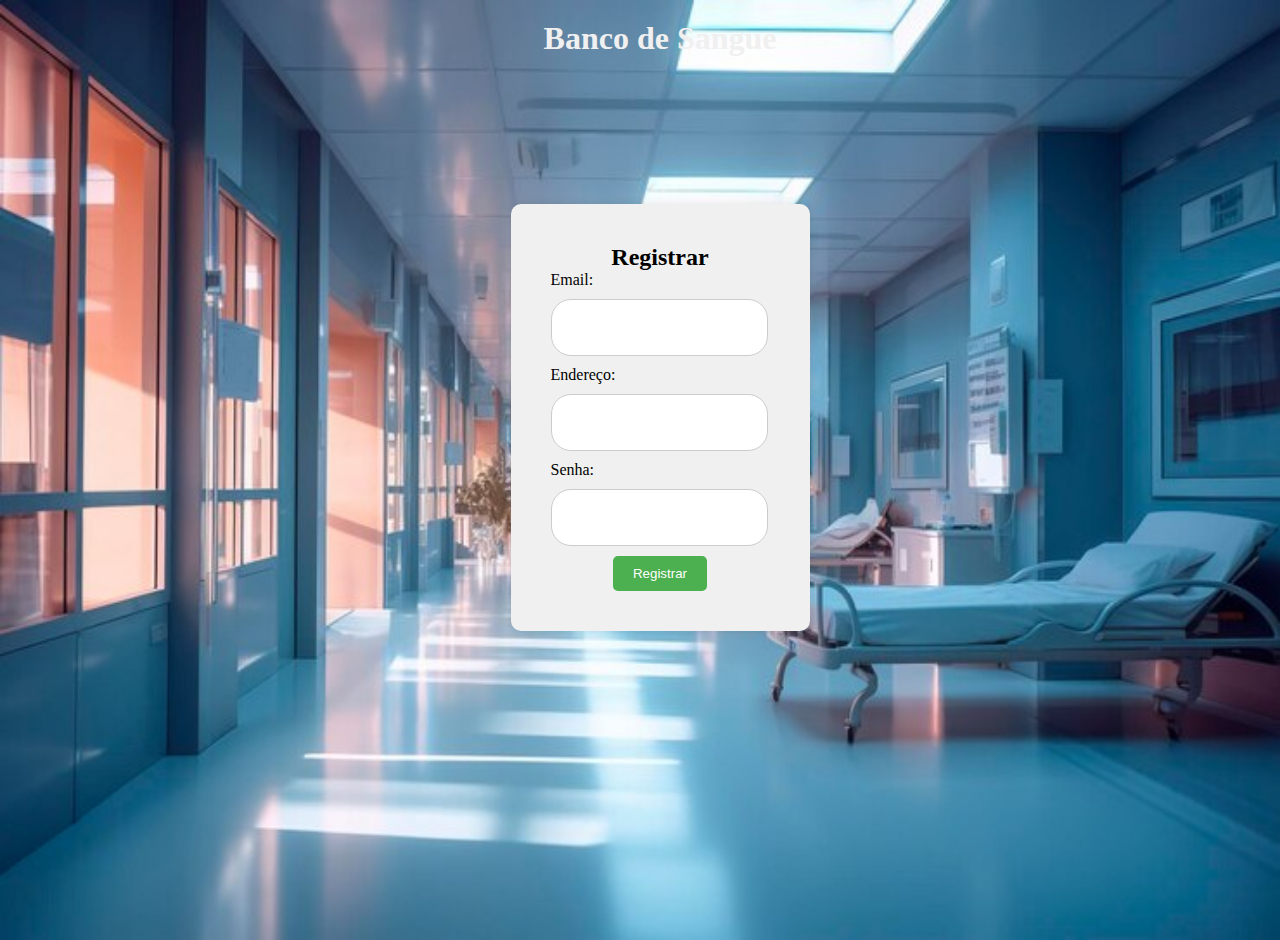
<file: index.html>
<!DOCTYPE html>
<html>
<head>
    <meta charset="UTF-8">
    <title>Banco de Sangue</title>
    <link rel="stylesheet" type="text/css" href="styles.css">
</head>
    <style>
        *{
            margin: 0;
            padding: 0;
            box-sizing: 0;
         }
         body
         {
            width: 100vw;
            height: 100vh;
            background-image: url(./fundo.jpg);
            background-size: 100% 100%;
            background-repeat: no-repeat;
         }  
    </style>
<body>
    <h1>Banco de Sangue</h1>
    <div class="container">
        <form id="login-form">
            <h2>Registrar</h2>
            <label for="email">Email:</label>
            <input type="email" id="email" name="email" required>

            <label for="endereco">Endereço:</label>
            <input type="text" id="endereco" name="endereco" required>

            <label for="senha">Senha:</label>
            <input type="password" id="senha" name="senha" required>

            <button type="submit">Registrar</button>
        </form>
    </div>
</body>
</html>
</file>
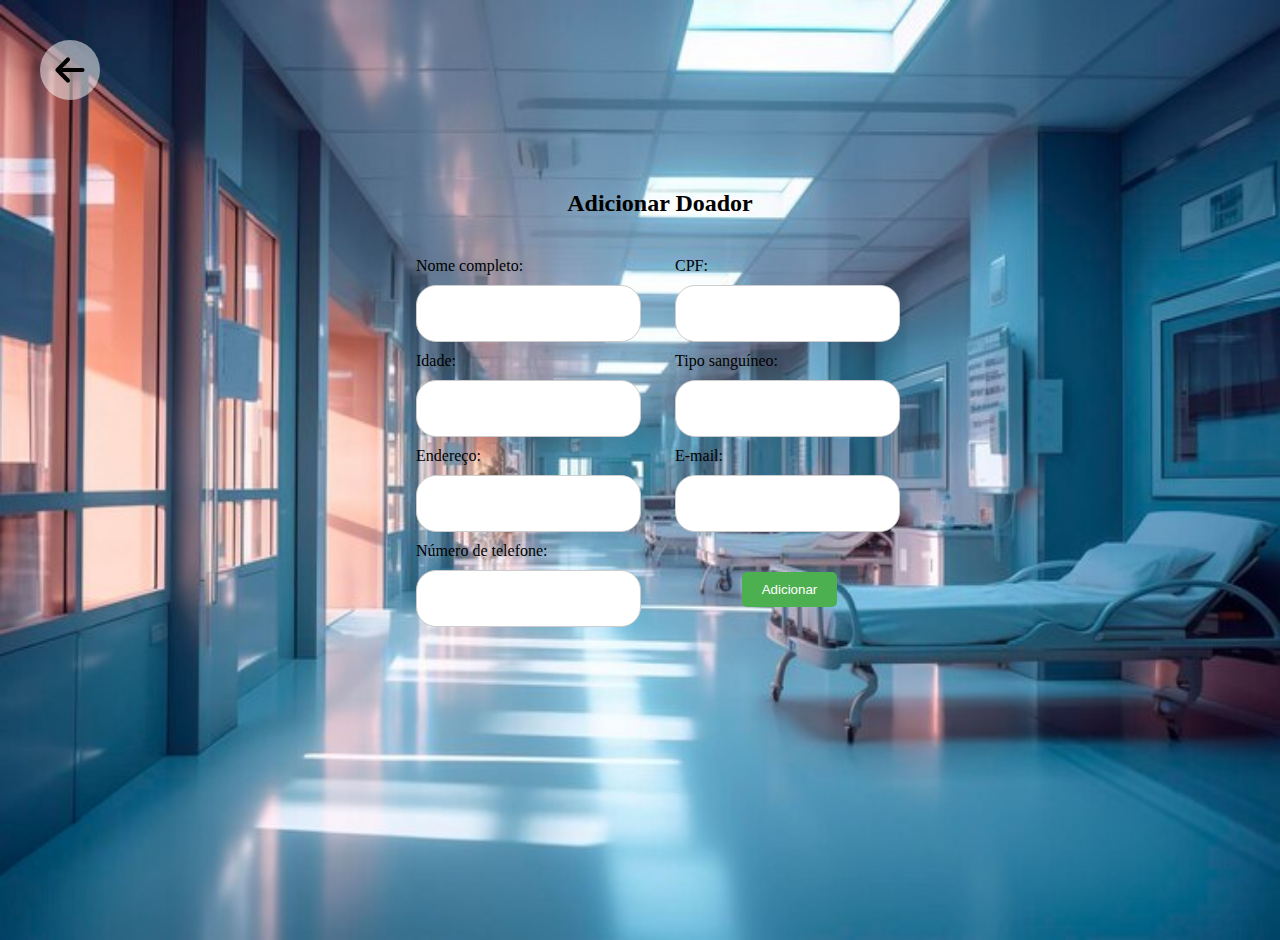
<file: add_doador.html>
<!DOCTYPE html>
<html>

<head>
    <meta charset="UTF-8">
    <title>Adicionar Doador</title>
    <link rel="stylesheet" type="text/css" href="styles.css">
</head>
<style>
    * {
        margin: 0;
        padding: 0;
        box-sizing: 0;
    }

    body {
        width: 100vw;
        height: 100vh;
        background-image: url('Imagens/fundo.jpg');
        background-size: 100% 100%;
        background-repeat: no-repeat;
    }
</style>

<body>
    <div id="seta-voltar">
        <button> <img src="Imagens/left-arrow.svg" alt="left-arrow"></button>
    </div>
    <div class="container-add-fun">

        <form id="doador-form">
            <h2>Adicionar Doador</h2>
            <div id="container-add-fun-inputs">
                <div>
                    <label for="nome">Nome completo:</label>
                    <input type="text" class="input-field" id="nome" name="nome" required>
                </div>
                <div>
                    <label for="cpf">CPF:</label>
                    <input type="text" class="input-field" id="cpf" name="cpf" required>
                </div>

                <div>
                    <label for="idade">Idade:</label>
                    <input type="number" id="idade" name="idade" required>
                </div>
                <div>
                    <label for="tipo-sanguineo">Tipo sanguíneo:</label>
                    <input type="text" id="tipo-sanguineo" name="tipo-sanguineo" required>
                </div>
                <div>
                    <label for="endereco">Endereço:</label>
                    <input type="text" id="endereco" name="endereco" required>
                </div>
                <div>
                <label for="email">E-mail:</label>
                <input type="email" id="email" name="email" required>
            </div>
            <div>
                <label for="telefone">Número de telefone:</label>
                <input type="tel" id="telefone" name="telefone" required>
            </div>
            <button type="submit">Adicionar</button>
            
            </div>

        </form>
    </div>

</body>

</html>
</file>
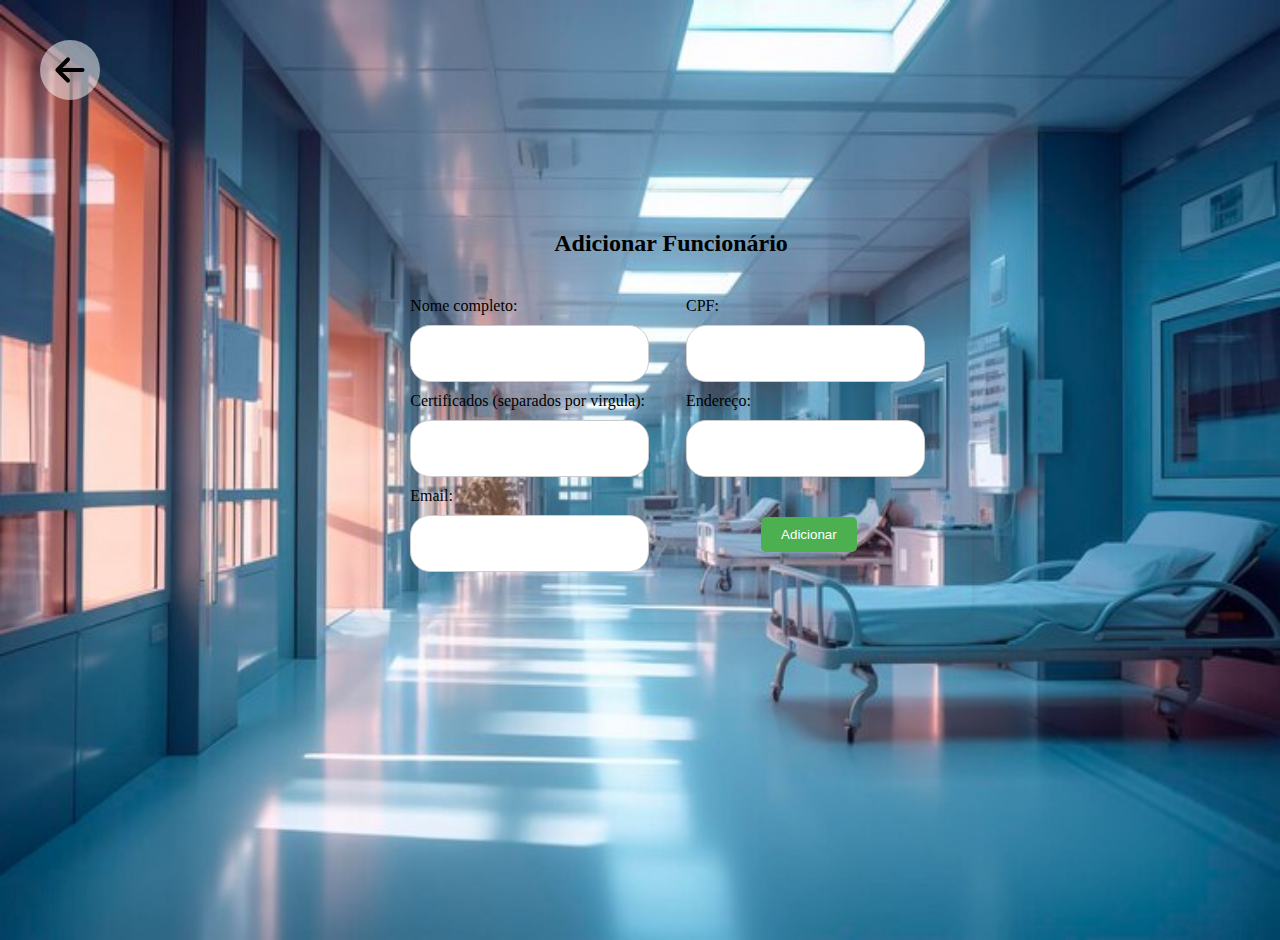
<file: add_funcionario.html>
<!DOCTYPE html>
<html>

<head>
    <meta charset="UTF-8">
    <title>Adicionar Funcionário</title>
    <link rel="stylesheet" type="text/css" href="styles.css">
</head>
<style>
    * {
        margin: 0;
        padding: 0;
        box-sizing: 0;
    }

    body {
        width: 100vw;
        height: 100vh;
        background-image: url('Imagens/fundo.jpg');
        background-size: 100% 100%;
        background-repeat: no-repeat;
    }
</style>

<body>
    <div id="seta-voltar">
        <button> <img src="Imagens/left-arrow.svg" alt="left-arrow"></button>
    </div>
    <div class="container-add-fun">
        <div>
            <form id="funcionario-form">
                <h2>Adicionar Funcionário</h2>

                <div id="container-add-fun-inputs">
                    <div>
                        <label for="nome">Nome completo:</label>
                        <input type="text" id="nome" name="nome" required>
                    </div>
                    <div>
                        <label for="cpf">CPF:</label>
                        <input type="text" id="cpf" name="cpf" required>
                    </div>
                    <div>
                        <label for="sobrenome">Certificados (separados por virgula):</label>
                        <input type="text" id="sobrenome" name="sobrenome" required>
                    </div>
                    <div>
                        <label for="endereco">Endereço:</label>
                        <input type="text" id="endereco" name="endereco" required>
                    </div>
                    <div>
                        <label for="email">Email:</label>
                        <input type="email" id="email" name="email" required>
                    </div>
                    <button type="submit">Adicionar</button>
                </div>

            </form>
        </div>
    </div>


</body>

</html>
</file>
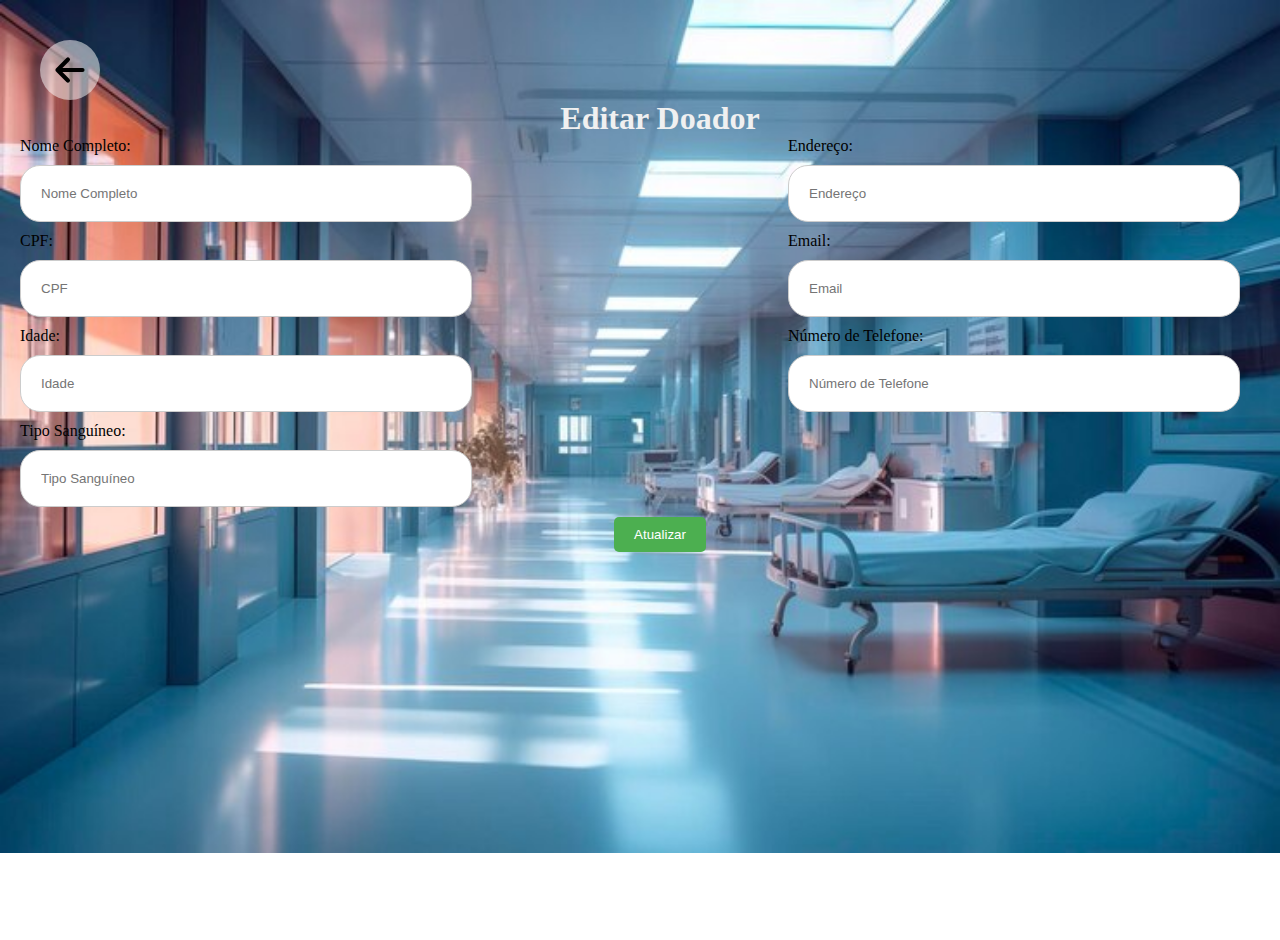
<file: edit_doador.html>
<!DOCTYPE html>
<html>
<head>
    <meta charset="UTF-8">
    <title>Editar Doador</title>
    <link rel="stylesheet" type="text/css" href="styles.css">
</head>
<style>
    *{
            margin: 0;
            padding: 0;
            box-sizing: 0;
         }
         body
         {
            width: 100vw;
            height: 100vh;
            background-image: url(./fundo.jpg);
            background-size: 100%;
            background-repeat: no-repeat;
         } 
</style>
<body>
    <div id="seta-voltar">
        <button> <img src="Imagens/left-arrow.svg" alt="left-arrow"></button>
    </div>
    <h1>Editar Doador</h1>

    <div class="row">
        <div class="coluna">
            <label for="nome">Nome Completo:</label>
            <input type="text" id="nome" name="nome" placeholder="Nome Completo">
            
            <label for="cpf">CPF:</label>
            <input type="text" id="cpf" name="cpf" placeholder="CPF">
            
            <label for="idade">Idade:</label>
            <input type="number" id="idade" name="idade" placeholder="Idade">
            
            <label for="tipo-sanguineo">Tipo Sanguíneo:</label>
            <input type="text" id="tipo-sanguineo" name="tipo-sanguineo" placeholder="Tipo Sanguíneo">
        </div>

        <div class="coluna">
            <label for="endereco">Endereço:</label>
            <input type="text" id="endereco" name="endereco" placeholder="Endereço">
            
            <label for="email">Email:</label>
            <input type="email" id="email" name="email" placeholder="Email">
            
            <label for="telefone">Número de Telefone:</label>
            <input type="tel" id="telefone" name="telefone" placeholder="Número de Telefone">
        </div>
    </div>

    <button type="button" id="salvar">Atualizar</button>
</body>
</html>
</file>
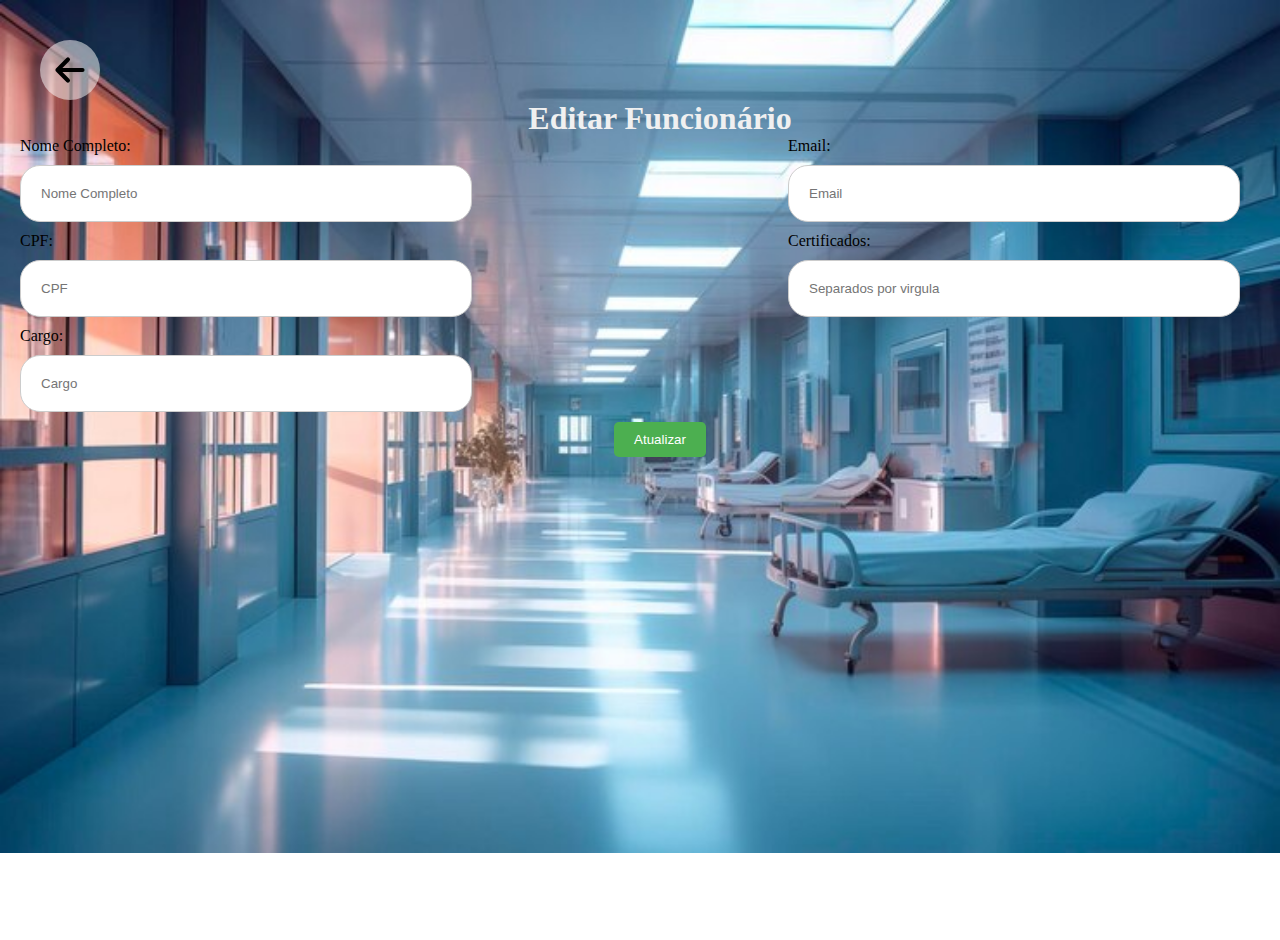
<file: edit_funcionario.html>
<!DOCTYPE html>
<html>
<head>
    <meta charset="UTF-8">
    <title>Editar Funcionario</title>
    <link rel="stylesheet" type="text/css" href="styles.css">
</head>
<style>
    *{
            margin: 0;
            padding: 0;
            box-sizing: 0;
         }
         body
         {
            width: 100vw;
            height: 100vh;
            background-image: url(./fundo.jpg);
            background-size: 100%;
            background-repeat: no-repeat;
         } 
</style>
<body>
    <div id="seta-voltar">
        <button> <img src="Imagens/left-arrow.svg" alt="left-arrow"></button>
    </div>
    <h1>Editar Funcionário</h1>
    <div class="container-edit-fun">
        <div class="row">
            <div class="coluna">
                <label for="nome">Nome Completo:</label>
                <input type="text" id="nome" name="nome" placeholder="Nome Completo">
                
                <label for="cpf">CPF:</label>
                <input type="text" id="cpf" name="cpf" placeholder="CPF">
                
                <label for="cargo">Cargo:</label>
                <input type="text" id="cargo" name="cargo" placeholder="Cargo">
            </div>
            <div class="coluna">
                <label for="email">Email:</label>
                <input type="email" id="email" name="email" placeholder="Email">
                
                <label for="certificado">Certificados:</label>
                <input type="text" id="certificado" name="certificado" placeholder="Separados por virgula">
            </div>
        </div>
    </div>
    <button type="button" id="salvar">Atualizar</button>
</body>
</html>
</file>
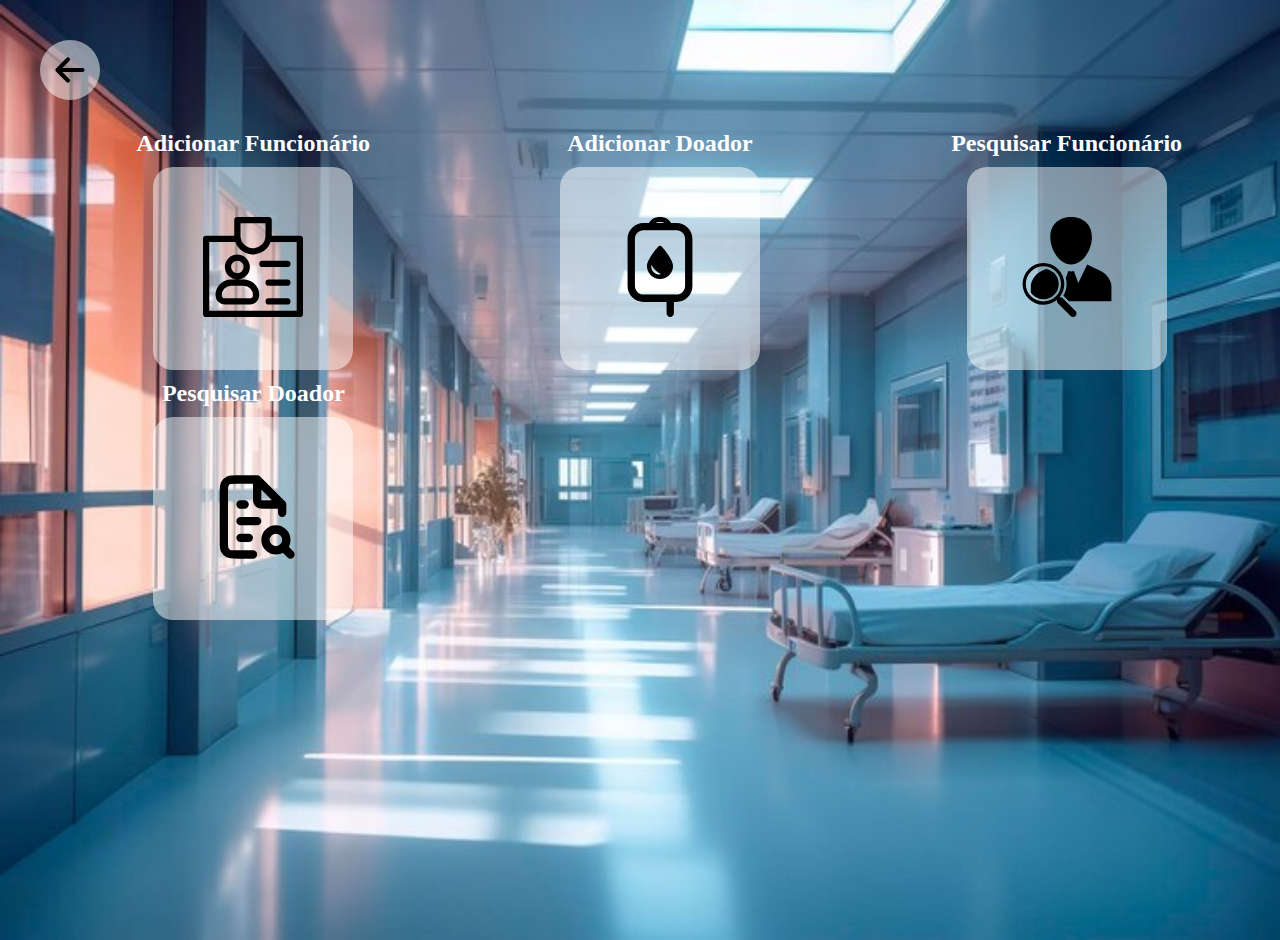
<file: menu_principal.html>
<!DOCTYPE html>
<html>
<head>
    <meta charset="UTF-8">
    <title>Menu Principal</title>
    <link rel="stylesheet" type="text/css" href="styles.css">
</head>
    <style>
        *{
            margin: 0;
            padding: 0;
            box-sizing: 0;
         }
         body
         {
            width: 100vw;
            height: 100vh;
            background-image: url('Imagens/fundo.jpg');
            background-size: 100% 100%;
            background-repeat: no-repeat;
         }  
    </style>
<body>
    <div id="seta-voltar">
        <button> <img src="Imagens/left-arrow.svg" alt="left-arrow"></button>
    </div>
    <div id="menu">
        <div>
            <h2>Adicionar Funcionário</h2>
            <button><img src="Imagens/badge-svgrepo-com.svg" alt=""></button>
        </div>
        <div>
            <h2>Adicionar Doador</h2>
            <button><img src="Imagens/blood-bag-svgrepo-com.svg" alt=""></button>
        </div>
        <div>
            <h2>Pesquisar Funcionário</h2>
            <button><img src="Imagens/search-people-symbol-svgrepo-com.svg" alt=""></button>
        </div>
        <div>
            <h2>Pesquisar Doador</h2>
            <button><img src="Imagens/file-search-alt-svgrepo-com.svg" alt=""></button>
        </div>
    </div>

    
</body>
</html>
</file>
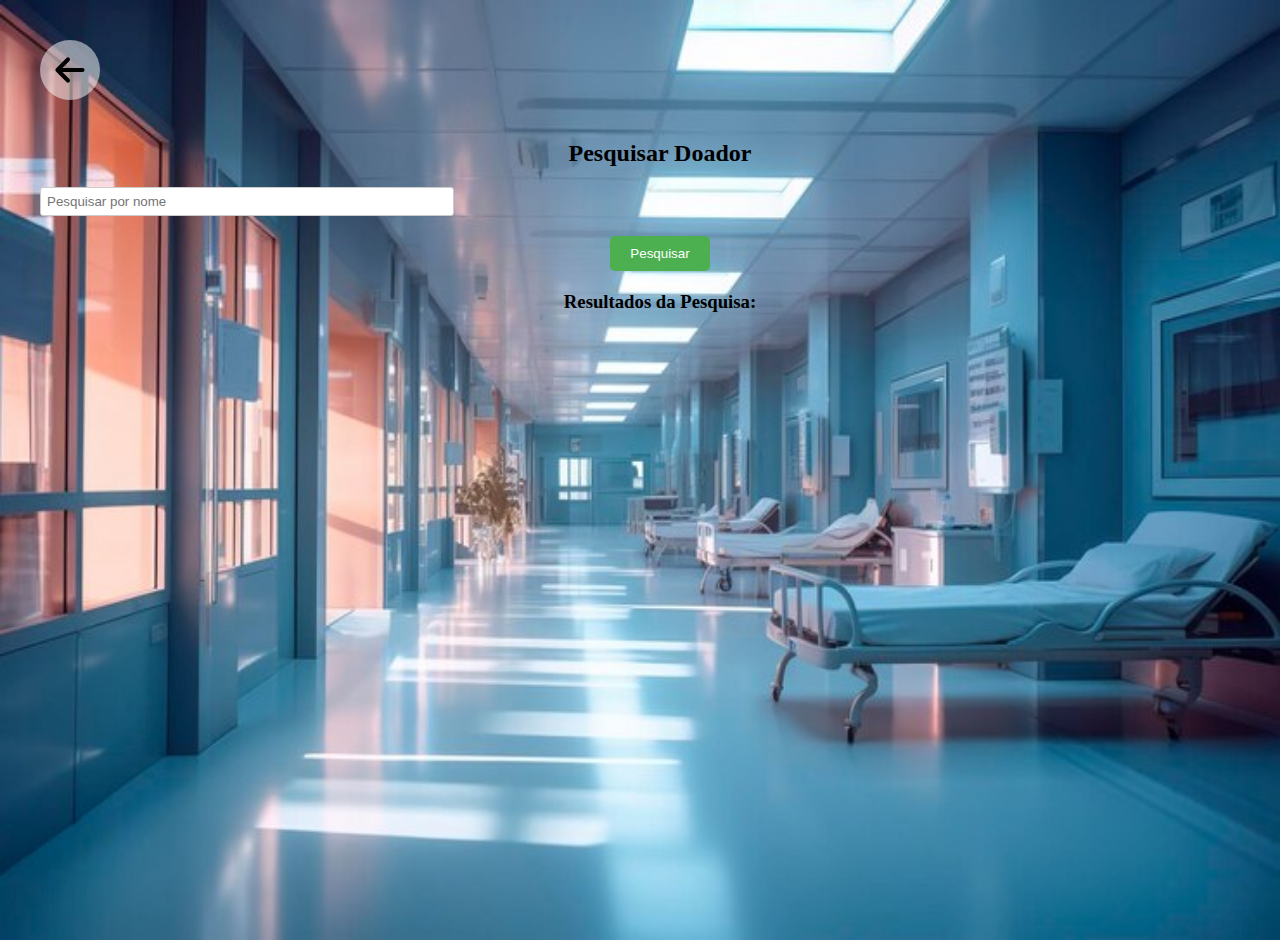
<file: pesquisar_doador.html>
<!DOCTYPE html>
<html>
<head>
    <meta charset="UTF-8">
    <title>Pesquisar Doador</title>
    <link rel="stylesheet" type="text/css" href="styles.css">
</head>
    <style>
        *{
            margin: 0;
            padding: 0;
            box-sizing: 0;
         }
         body
         {
            width: 100vw;
            height: 100vh;
            background-image: url('Imagens/fundo.jpg');
            background-size: 100% 100%;
            background-repeat: no-repeat;
         }  
    </style>
<body>
    <div id="seta-voltar">
        <button> <img src="Imagens/left-arrow.svg" alt="left-arrow"></button>
    </div>
    <div class="pesquisa-fun">
        <h2>Pesquisar Doador</h2>
        <input type="text" id="search-input" placeholder="Pesquisar por nome">
        <button onclick="searchEmployee()">Pesquisar</button>
    </div>

    <div class="results">
        <h3>Resultados da Pesquisa:</h3>
        <ul id="search-results">
            <!-- Os resultados da pesquisa serão exibidos aqui -->
        </ul>
    </div>
    
</body>
</html>
</file>
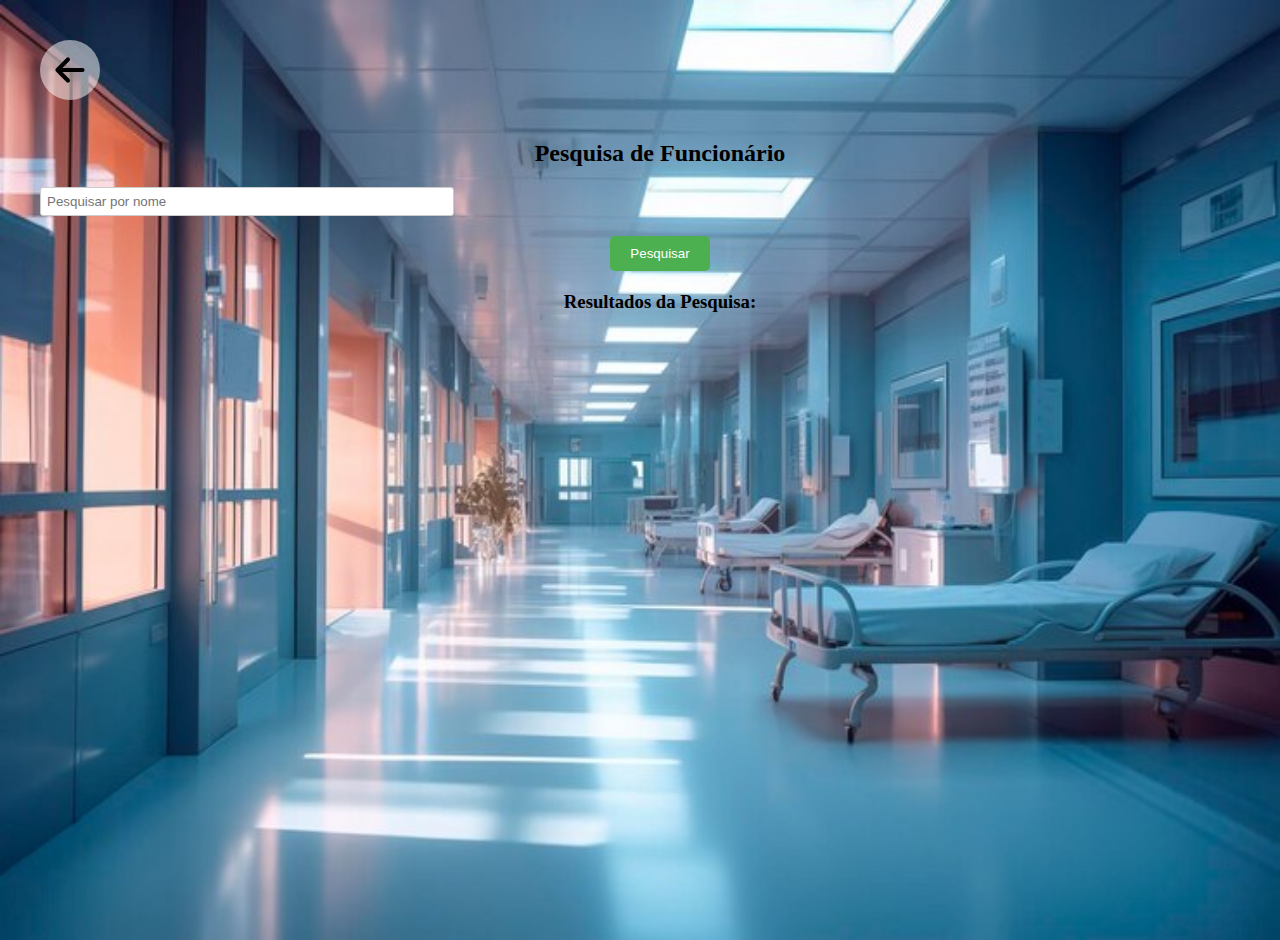
<file: pesquisar_funcionario.html>
<!DOCTYPE html>
<html>
<head>
    <meta charset="UTF-8">
    <title>Pesquisar Funcionário</title>
    <link rel="stylesheet" type="text/css" href="styles.css">
</head>
    <style>
        *{
            margin: 0;
            padding: 0;
            box-sizing: 0;
         }
         body
         {
            width: 100vw;
            height: 100vh;
            background-image: url('Imagens/fundo.jpg');
            background-size: 100% 100%;
            background-repeat: no-repeat;
         }  
    </style>
<body>
    <div id="seta-voltar">
        <button> <img src="Imagens/left-arrow.svg" alt="left-arrow"></button>
    </div>

    <div class="pesquisa-fun">
        <h2>Pesquisa de Funcionário</h2>
        <input type="text" id="search-input" placeholder="Pesquisar por nome">
        <button onclick="searchEmployee()">Pesquisar</button>
    </div>

    <div class="results">
        <h3>Resultados da Pesquisa:</h3>
        <ul id="search-results">
            <!-- Os resultados da pesquisa serão exibidos aqui -->
        </ul>
    </div>

</body>
</html>
</file>
<file: styles.css>
h1 {
    color: #f0f0f0;
}
.container {
    display: flex;
    justify-content: center;
    align-items: center;
    height: 80vh;
}

#login-form {
    background: #f0f0f0;
    padding: 40px;
    border-radius: 10px;
    box-shadow: 0 0 10px rgba(0, 0, 0, 0.1);
}

label {
    display: block;
    margin-bottom: 5px;
}

input {
    width: 90%;
    padding: 10px;
    margin-bottom: 10px;
    border: 1px solid #ccc;
    border-radius: 10px;
}

button {
    background: #007bff;
    color: #fff;
    padding: 10px 20px;
    border: none;
    border-radius: 10px;
    cursor: pointer;
}

button:hover {
    background: #0056b3;
}

/*Telas com a opção voltar*/

#seta-voltar{
    display: flex;
}

#seta-voltar button{
    padding: 5px;
    background-color: rgba(255, 255, 255, 0.500);
    display: flex;
    margin-top: 20px;
    margin-left: 20px;
    border-radius: 50px;
}

#seta-voltar button img{
    max-width: 50px;
}
/*Fim*/

/*Menu principal*/

#menu{
    display: grid;
    grid-template-columns:1fr 1fr 1fr;
    margin-top: 20px;
    margin-left: 30px;
    margin-right: 30px;

}
#menu div{
    display: flex;
    flex-direction: column;
    align-items: center;
}

#menu h2{
    color: white;
    padding: 10px;
}

#menu button{
    padding: 50px;
    background-color: rgba(255, 255, 255, 0.500);
    border-radius: 20px;
}
#menu img{
    max-width: 100px;
}

/*add funcionario e doador*/

.container-add-fun{
   display: grid;
   place-content: center;
   margin-top: 90px;

}

#container-add-fun-inputs{
    display: grid;
    grid-template-columns: 1fr 1fr;
    margin-top: 40px;
    column-gap: 30px;

}

#funcionario-form{
padding: 40px;
border-radius: 20px;
width: 90%;
box-shadow: 0 0 10px rgba(0, 0, 0, 0.1);
}

.input-field {
    display: inline-block;
    margin-right: 10px;
}

/*pesquisar funcionario*/

.pesquisa-fun {
    text-align: center;
    margin-top: 40px;
}

#search-input {
    margin: 20px;
    padding: 6px;
    width: 400px;
    border: 1px solid #ccc;
    border-radius: 3px;
}

button {
    justify-self:center;
    align-self: center;
    padding: 5px 10px;
    background: #007bff;
    color: #fff;
    border: none;
    border-radius: 3px;
    cursor: pointer;
}

.results {
    margin-top: 20px;
    text-align: center;
}

#search-results {
    list-style: none;
    padding: 0;
}

#search-results li {
    margin: 5px 0;
}

/*editar doador e funcionario*/

.container-edit-fun {
    display: block;
}

body {
    /*font-family: Arial, sans-serif;*/
    text-align: center;
    padding: 20px;
}

.row {
    display: flex;
    justify-content: space-between;
}

.coluna {
    width: 40%;
}

label, input {
    display: flex;
    margin-bottom: 10px;
}

input {
    width: 80%;
    padding: 20px;
    border: 1px solid #ccc;
    border-radius: 20px;
}

button {
    background-color: #4CAF50;
    color: white;
    padding: 10px 20px;
    border: none;
    border-radius: 5px;
    cursor: pointer;
}

button:hover {
    background-color: #45a049;
}
</file>
